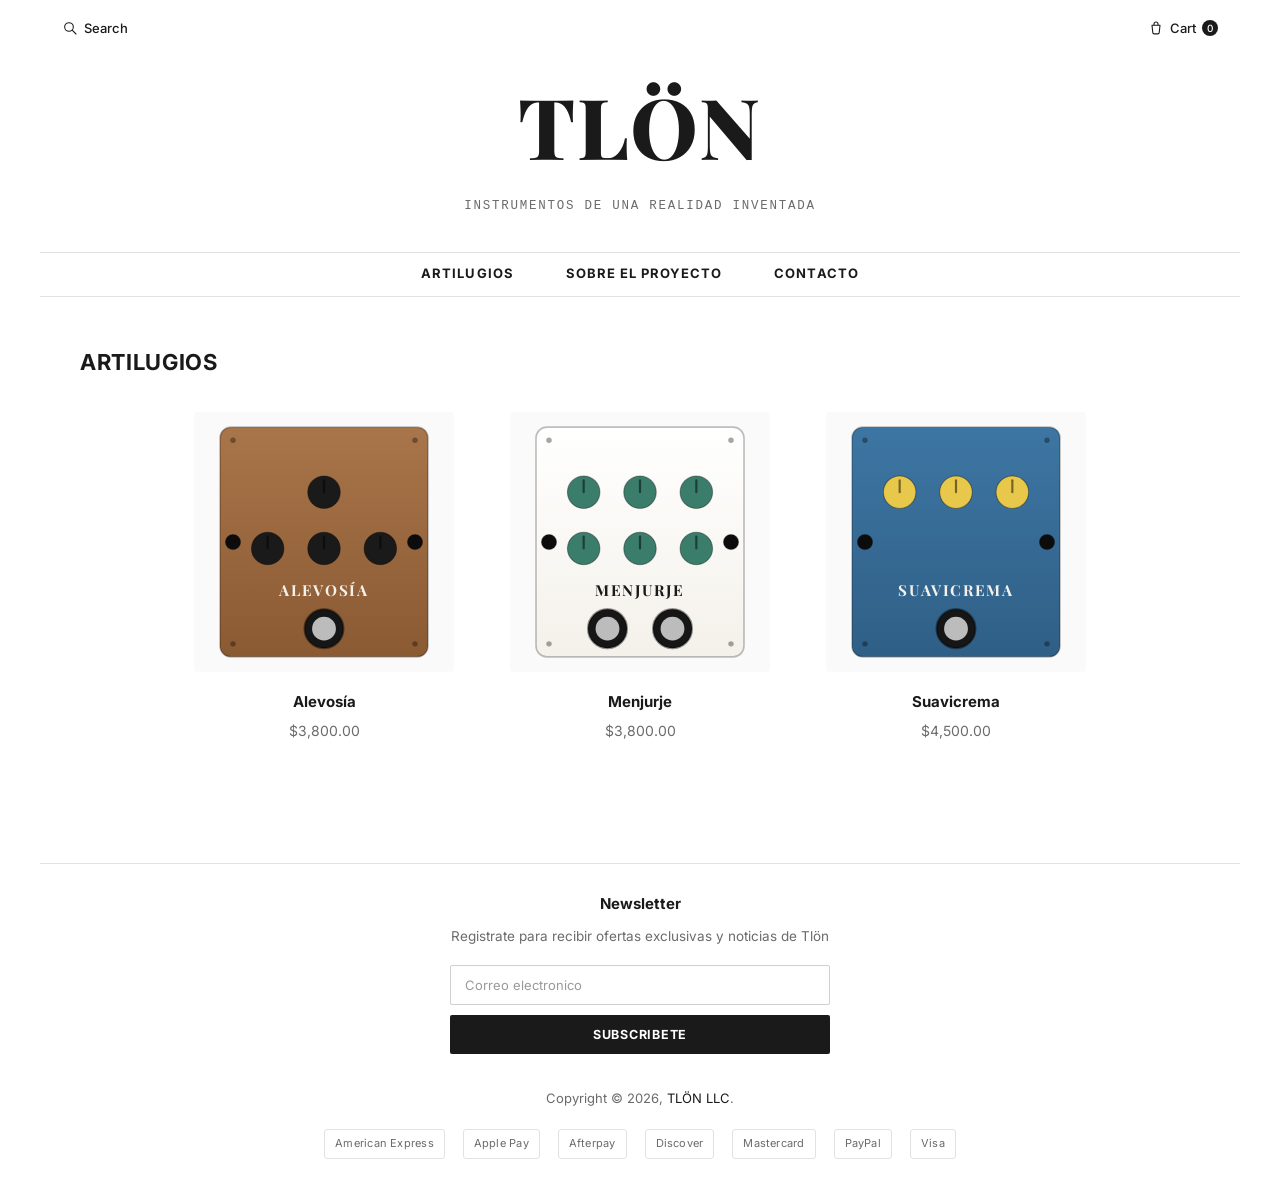
<file: index.html>
<!doctype html>
<html lang="en">
  <head>
    <meta charset="UTF-8" />
    <meta name="viewport" content="width=device-width, initial-scale=1.0" />
    <title>Tlön</title>
    <link rel="stylesheet" href="style.css" />
  </head>
  <body>
    <!-- Top bar: search (left) / cart (right) -->
    <div class="topbar">
      <div class="wrap topbar-inner">
        <button class="icon-link" type="button" aria-label="Search">
          <svg viewBox="0 0 24 24" width="16" height="16" aria-hidden="true">
            <circle
              cx="10.5"
              cy="10.5"
              r="6.5"
              fill="none"
              stroke="currentColor"
              stroke-width="1.6"
            />
            <line
              x1="15.3"
              y1="15.3"
              x2="21"
              y2="21"
              stroke="currentColor"
              stroke-width="1.6"
              stroke-linecap="round"
            />
          </svg>
          <span>Search</span>
        </button>

        <a class="icon-link" href="#" aria-label="Cart">
          <svg viewBox="0 0 24 24" width="16" height="16" aria-hidden="true">
            <path
              d="M6 8h12l-1.2 11a2 2 0 0 1-2 1.8H9.2a2 2 0 0 1-2-1.8L6 8Z"
              fill="none"
              stroke="currentColor"
              stroke-width="1.6"
              stroke-linejoin="round"
            />
            <path
              d="M9 8V6a3 3 0 0 1 6 0v2"
              fill="none"
              stroke="currentColor"
              stroke-width="1.6"
            />
          </svg>
          <span>Cart</span>
          <span class="cart-count" data-cart-count>0</span>
        </a>
      </div>
    </div>

    <!-- Site title -->
    <header class="site-title-wrap">
      <a href="index.html" class="site-title">Tlön</a>
      <p class="site-subtitle">Instrumentos de una Realidad Inventada</p>
    </header>

    <!-- Nav, sandwiched between two thin rule lines -->
    <nav class="site-nav">
      <div class="nav-rule"></div>
      <div class="wrap nav-inner">
        <a href="index.html">Artilugios</a>
        <a href="pages/About.html">Sobre el proyecto</a>
        <a href="pages/Contact.html">Contacto</a>
      </div>
      <div class="nav-rule"></div>
    </nav>

    <main>
      <div class="wrap">
        <h1 class="products-heading">ARTILUGIOS</h1>

        <!-- Product Grid -->
        <section class="product-grid">
          <article class="product-card">
            <a
              href="products/alevosia.html"
              class="product-image"
              data-pedal="alevosia"
              aria-label="Alevosía"
            ></a>
            <a href="products/alevosia.html" class="product-name">Alevosía</a>
            <p class="product-price">$3,800.00</p>
          </article>

          <article class="product-card">
            <a
              href="products/menjurje.html"
              class="product-image"
              data-pedal="menjurje"
              aria-label="Menjurje"
            ></a>
            <a href="products/menjurje.html" class="product-name">Menjurje</a>
            <p class="product-price">$3,800.00</p>
          </article>

          <article class="product-card">
            <a
              href="products/suavicrema.html"
              class="product-image"
              data-pedal="suavicrema"
              aria-label="Suavicrema"
            ></a>
            <a href="products/suavicrema.html" class="product-name"
              >Suavicrema</a
            >
            <p class="product-price">$4,500.00</p>
          </article>
        </section>
      </div>
    </main>

    <footer class="site-footer">
      <div class="nav-rule"></div>
      <div class="wrap">
        <div class="footer-newsletter">
          <h2>Newsletter</h2>
          <p>Registrate para recibir ofertas exclusivas y noticias de Tlön</p>
          <form class="newsletter-form">
            <label class="sr-only" for="newsletter-email"
              >Correo electronico</label
            >
            <input
              type="email"
              id="newsletter-email"
              placeholder="Correo electronico"
              required
            />
            <button type="submit">Subscribete</button>
          </form>
          <p class="newsletter-msg" aria-live="polite"></p>
        </div>

        <p class="copyright">
          Copyright &copy; <span data-year></span>,
          <a href="index.html">TLÖN LLC</a>.
        </p>

        <ul class="payment-icons">
          <li>American Express</li>
          <li>Apple Pay</li>
          <li>Afterpay</li>
          <li>Discover</li>
          <li>Mastercard</li>
          <li>PayPal</li>
          <li>Visa</li>
        </ul>
      </div>
    </footer>

    <script src="script.js"></script>
  </body>
</html>
</file>
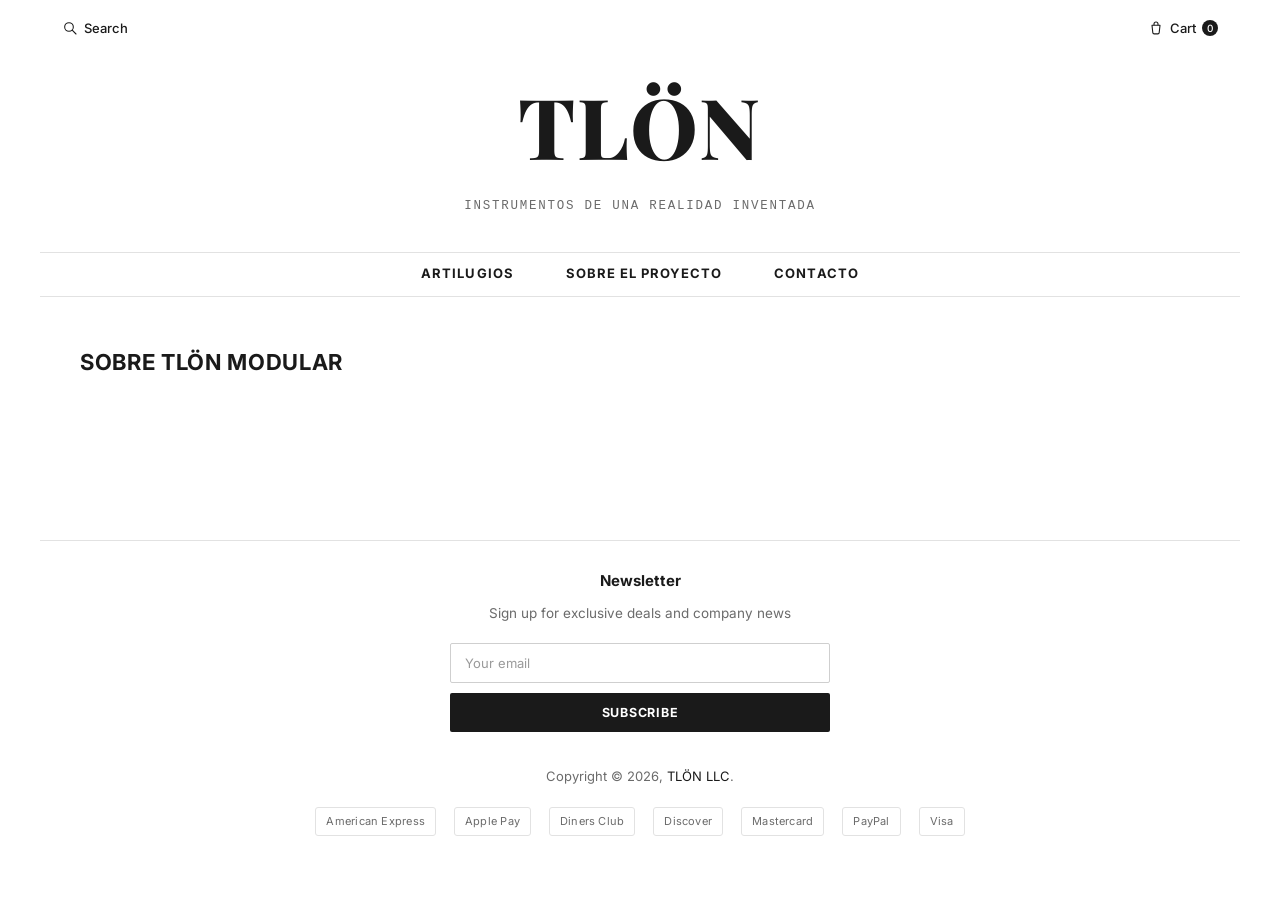
<file: pages/About.html>
<!doctype html>
<html lang="en">
  <head>
    <meta charset="UTF-8" />
    <meta name="viewport" content="width=device-width, initial-scale=1.0" />
    <title>About – Tlön</title>
    <link rel="stylesheet" href="../style.css" />
  </head>
  <body>
    <!-- Top bar: search (left) / cart (right) -->
    <div class="topbar">
      <div class="wrap topbar-inner">
        <button class="icon-link" type="button" aria-label="Search">
          <svg viewBox="0 0 24 24" width="16" height="16" aria-hidden="true">
            <circle
              cx="10.5"
              cy="10.5"
              r="6.5"
              fill="none"
              stroke="currentColor"
              stroke-width="1.6"
            />
            <line
              x1="15.3"
              y1="15.3"
              x2="21"
              y2="21"
              stroke="currentColor"
              stroke-width="1.6"
              stroke-linecap="round"
            />
          </svg>
          <span>Search</span>
        </button>

        <a class="icon-link" href="#" aria-label="Cart">
          <svg viewBox="0 0 24 24" width="16" height="16" aria-hidden="true">
            <path
              d="M6 8h12l-1.2 11a2 2 0 0 1-2 1.8H9.2a2 2 0 0 1-2-1.8L6 8Z"
              fill="none"
              stroke="currentColor"
              stroke-width="1.6"
              stroke-linejoin="round"
            />
            <path
              d="M9 8V6a3 3 0 0 1 6 0v2"
              fill="none"
              stroke="currentColor"
              stroke-width="1.6"
            />
          </svg>
          <span>Cart</span>
          <span class="cart-count" data-cart-count>0</span>
        </a>
      </div>
    </div>

    <!-- Site title -->
    <header class="site-title-wrap">
      <a href="../index.html" class="site-title">Tlön</a>
      <p class="site-subtitle">Instrumentos de una Realidad Inventada</p>
    </header>

    <!-- Nav, sandwiched between two thin rule lines -->
    <nav class="site-nav">
      <div class="nav-rule"></div>
      <div class="wrap nav-inner">
        <a href="../index.html">Artilugios</a>
        <a href="About.html">Sobre el proyecto</a>
        <a href="Contact.html">Contacto</a>
      </div>
      <div class="nav-rule"></div>
    </nav>

    <main>
      <div class="wrap">
        <h1 class="page-heading">SOBRE TLÖN MODULAR</h1>

        <div class="page-copy">
          <p></p>
          <p></p>
        </div>
      </div>
    </main>

    <footer class="site-footer">
      <div class="nav-rule"></div>
      <div class="wrap">
        <div class="footer-newsletter">
          <h2>Newsletter</h2>
          <p>Sign up for exclusive deals and company news</p>
          <form class="newsletter-form">
            <label class="sr-only" for="newsletter-email">Your email</label>
            <input
              type="email"
              id="newsletter-email"
              placeholder="Your email"
              required
            />
            <button type="submit">Subscribe</button>
          </form>
          <p class="newsletter-msg" aria-live="polite"></p>
        </div>

        <p class="copyright">
          Copyright &copy; <span data-year></span>,
          <a href="../index.html">TLÖN LLC</a>.
        </p>

        <ul class="payment-icons">
          <li>American Express</li>
          <li>Apple Pay</li>
          <li>Diners Club</li>
          <li>Discover</li>
          <li>Mastercard</li>
          <li>PayPal</li>
          <li>Visa</li>
        </ul>
      </div>
    </footer>

    <script src="../script.js"></script>
  </body>
</html>
</file>
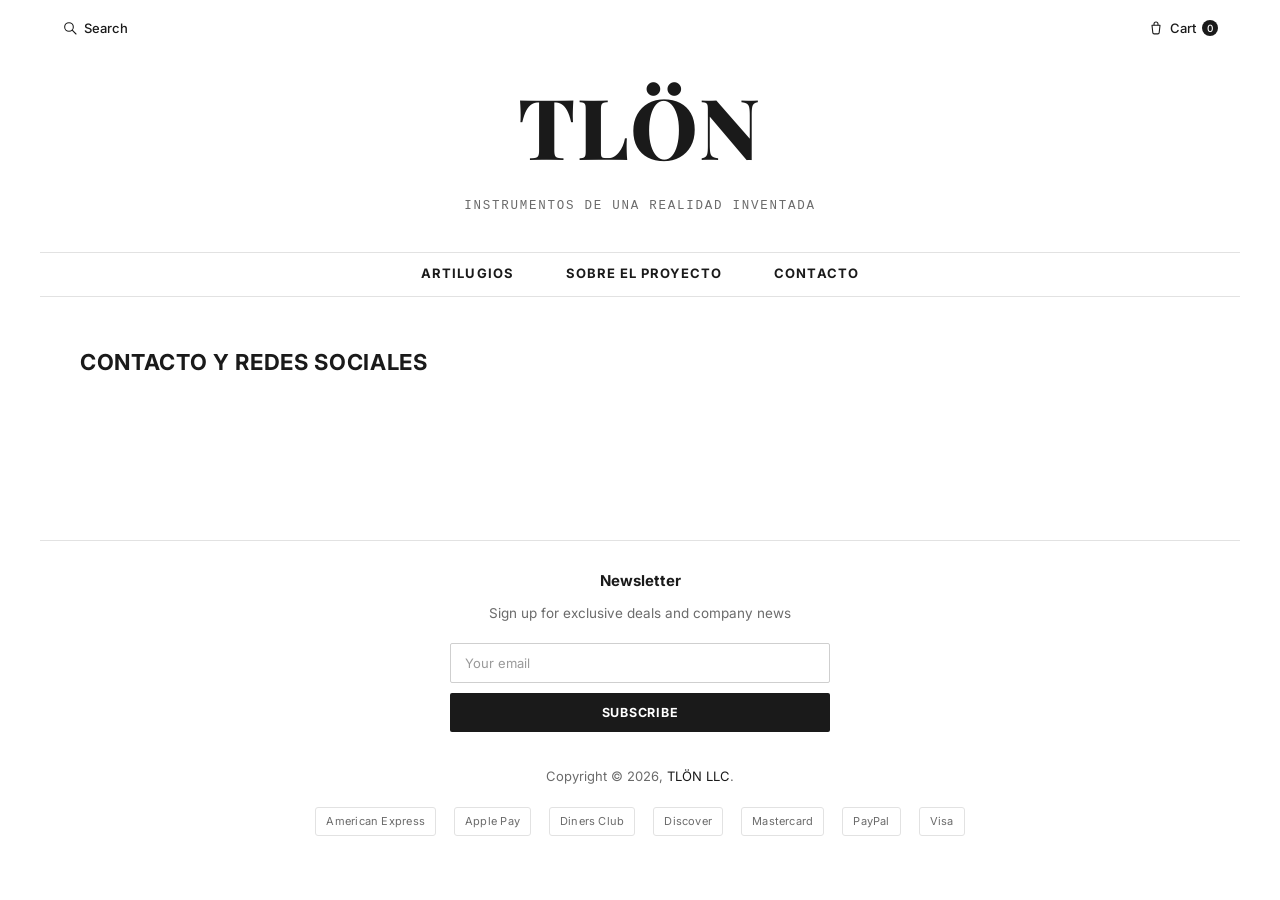
<file: pages/Contact.html>
<!doctype html>
<html lang="en">
  <head>
    <meta charset="UTF-8" />
    <meta name="viewport" content="width=device-width, initial-scale=1.0" />
    <title>Contact – Tlön</title>
    <link rel="stylesheet" href="../style.css" />
  </head>
  <body>
    <!-- Top bar: search (left) / cart (right) -->
    <div class="topbar">
      <div class="wrap topbar-inner">
        <button class="icon-link" type="button" aria-label="Search">
          <svg viewBox="0 0 24 24" width="16" height="16" aria-hidden="true">
            <circle
              cx="10.5"
              cy="10.5"
              r="6.5"
              fill="none"
              stroke="currentColor"
              stroke-width="1.6"
            />
            <line
              x1="15.3"
              y1="15.3"
              x2="21"
              y2="21"
              stroke="currentColor"
              stroke-width="1.6"
              stroke-linecap="round"
            />
          </svg>
          <span>Search</span>
        </button>

        <a class="icon-link" href="#" aria-label="Cart">
          <svg viewBox="0 0 24 24" width="16" height="16" aria-hidden="true">
            <path
              d="M6 8h12l-1.2 11a2 2 0 0 1-2 1.8H9.2a2 2 0 0 1-2-1.8L6 8Z"
              fill="none"
              stroke="currentColor"
              stroke-width="1.6"
              stroke-linejoin="round"
            />
            <path
              d="M9 8V6a3 3 0 0 1 6 0v2"
              fill="none"
              stroke="currentColor"
              stroke-width="1.6"
            />
          </svg>
          <span>Cart</span>
          <span class="cart-count" data-cart-count>0</span>
        </a>
      </div>
    </div>

    <!-- Site title -->
    <header class="site-title-wrap">
      <a href="../index.html" class="site-title">Tlön</a>
      <p class="site-subtitle">Instrumentos de una Realidad Inventada</p>
    </header>

    <!-- Nav, sandwiched between two thin rule lines -->
    <nav class="site-nav">
      <div class="nav-rule"></div>
      <div class="wrap nav-inner">
        <a href="../index.html">Artilugios</a>
        <a href="About.html">Sobre el proyecto</a>
        <a href="Contact.html">Contacto</a>
      </div>
      <div class="nav-rule"></div>
    </nav>

    <main>
      <div class="wrap">
        <h1 class="page-heading">CONTACTO Y REDES SOCIALES</h1>

        <div class="page-copy">
          <p></p>
          <p></p>
        </div>
      </div>
    </main>

    <footer class="site-footer">
      <div class="nav-rule"></div>
      <div class="wrap">
        <div class="footer-newsletter">
          <h2>Newsletter</h2>
          <p>Sign up for exclusive deals and company news</p>
          <form class="newsletter-form">
            <label class="sr-only" for="newsletter-email">Your email</label>
            <input
              type="email"
              id="newsletter-email"
              placeholder="Your email"
              required
            />
            <button type="submit">Subscribe</button>
          </form>
          <p class="newsletter-msg" aria-live="polite"></p>
        </div>

        <p class="copyright">
          Copyright &copy; <span data-year></span>,
          <a href="../index.html">TLÖN LLC</a>.
        </p>

        <ul class="payment-icons">
          <li>American Express</li>
          <li>Apple Pay</li>
          <li>Diners Club</li>
          <li>Discover</li>
          <li>Mastercard</li>
          <li>PayPal</li>
          <li>Visa</li>
        </ul>
      </div>
    </footer>

    <script src="../script.js"></script>
  </body>
</html>
</file>
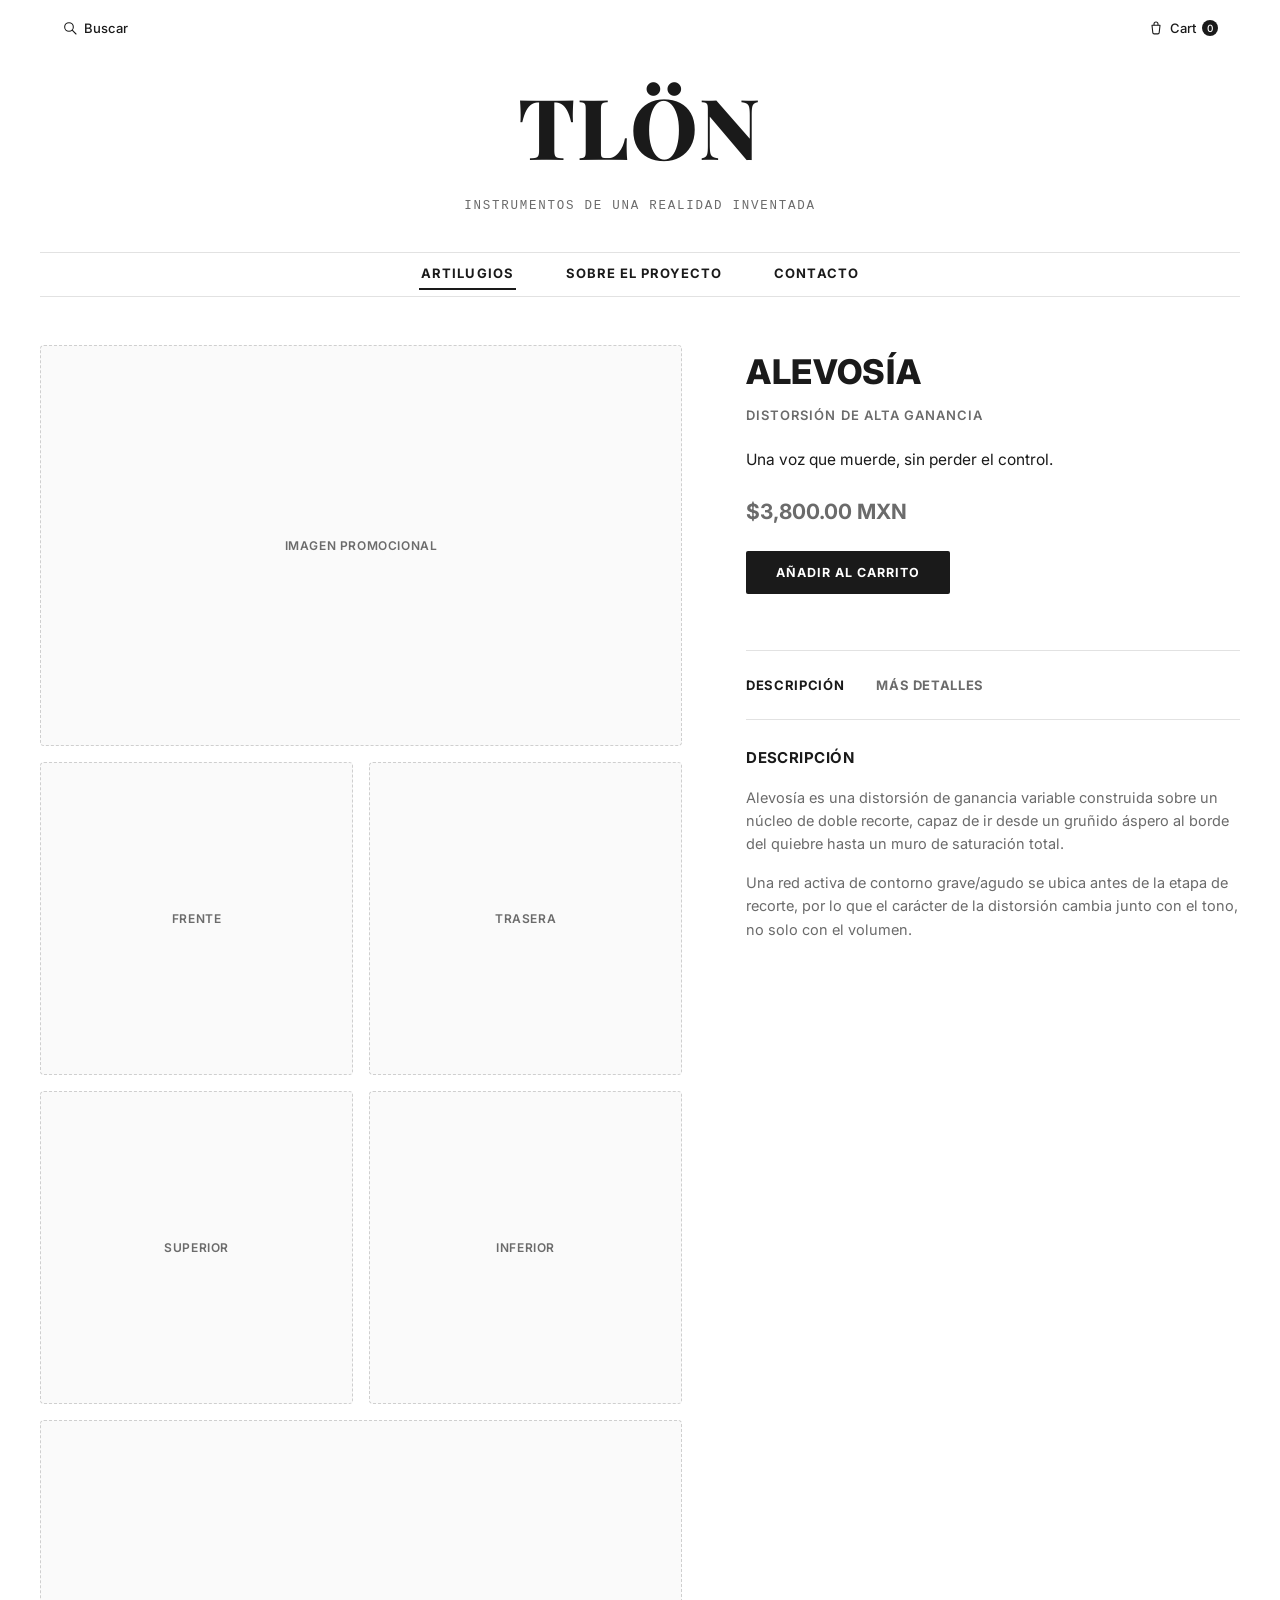
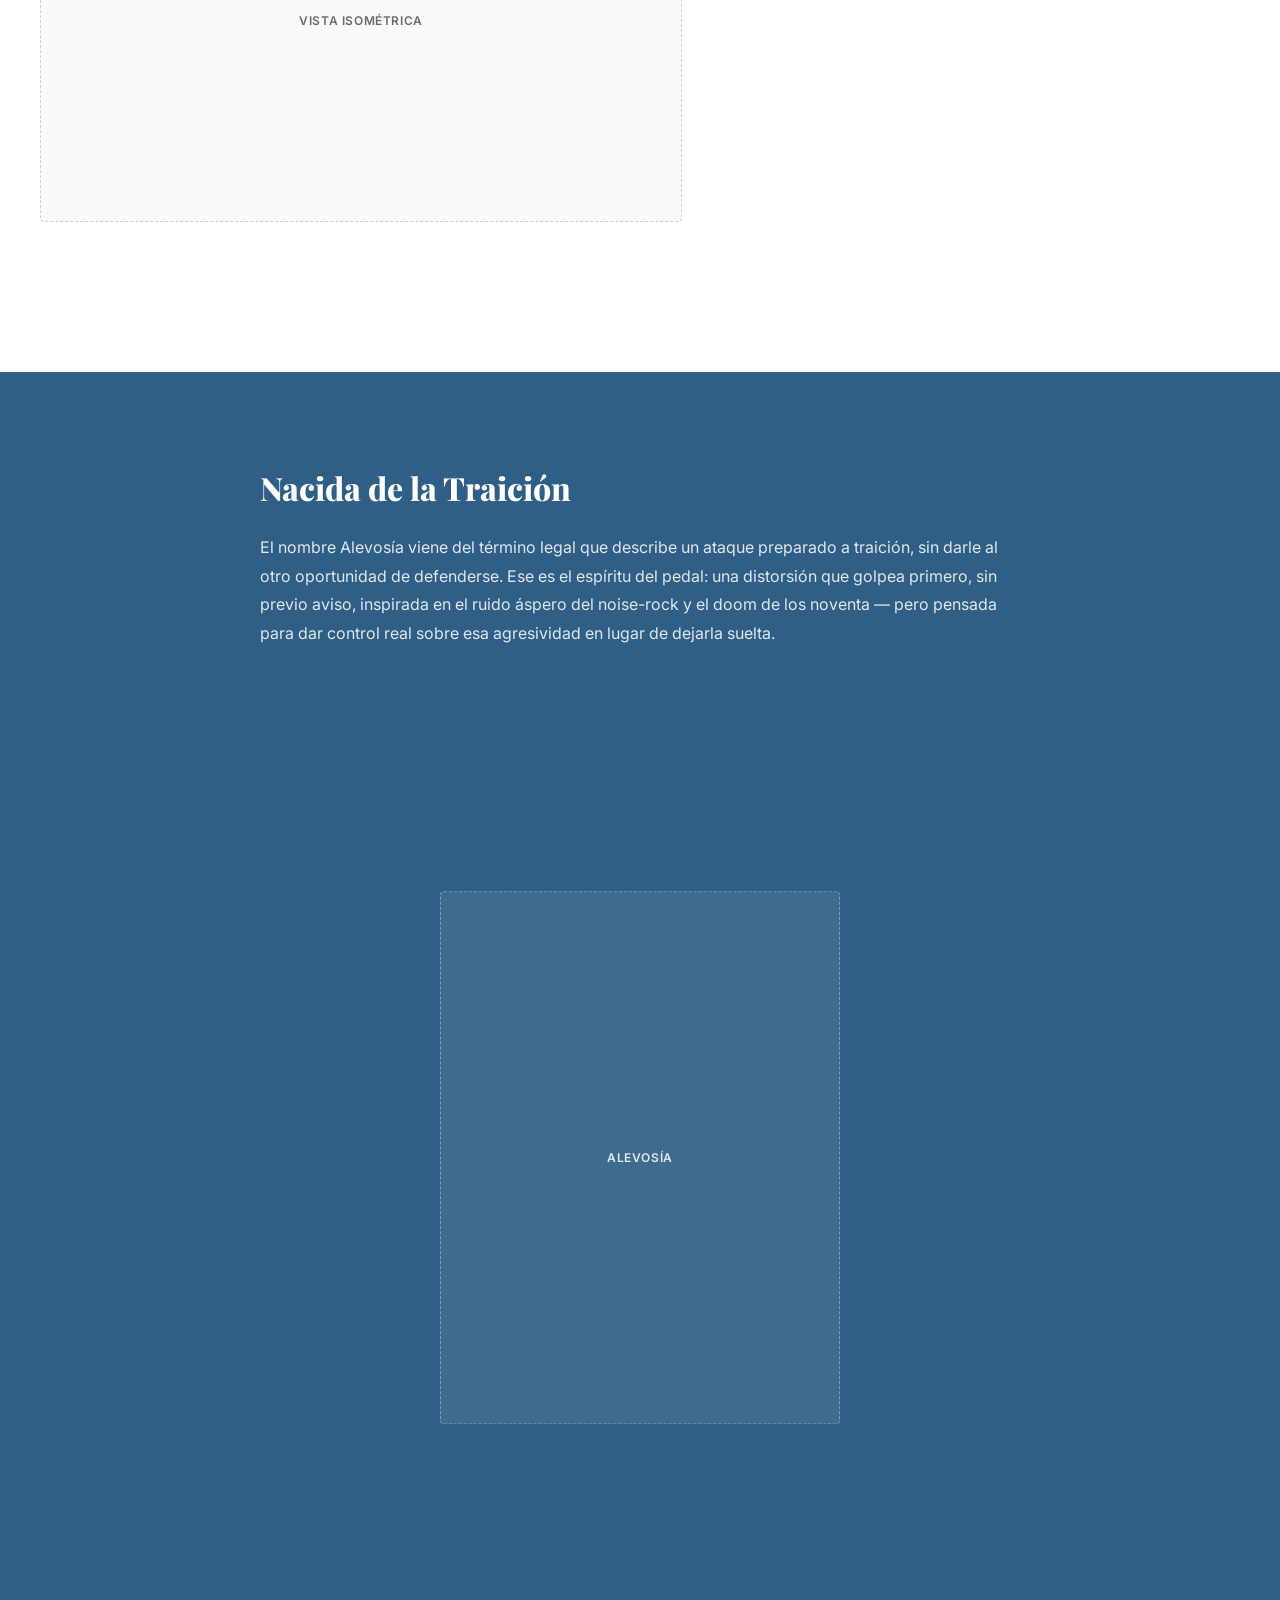
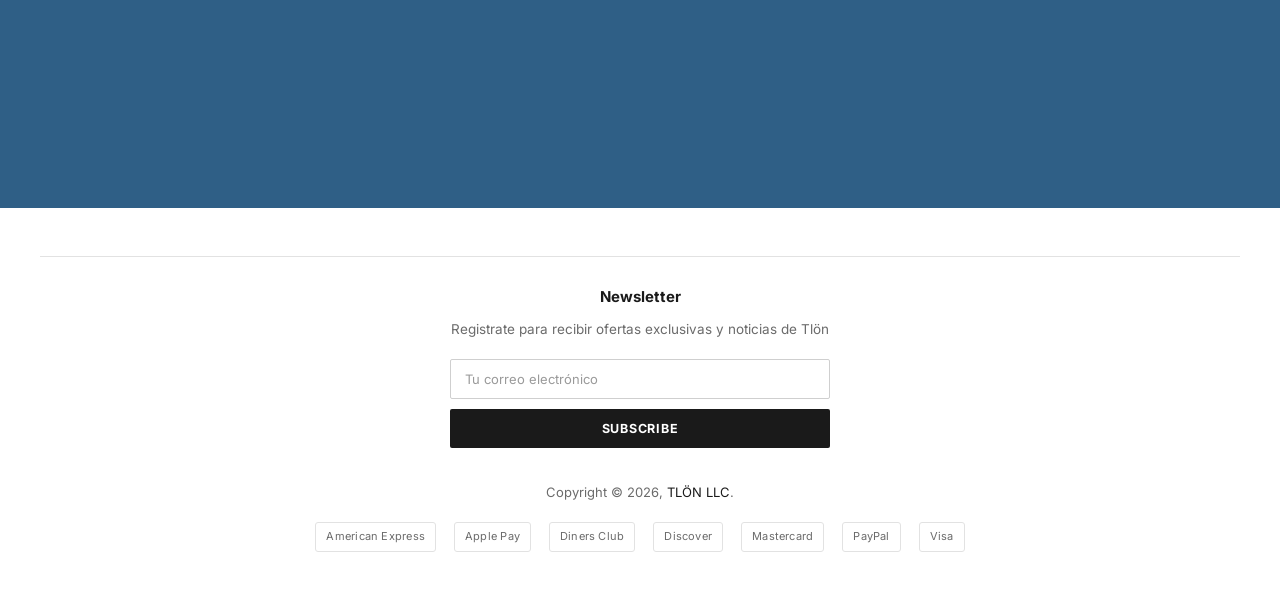
<file: products/alevosia.html>
<!doctype html>
<html lang="es">
  <head>
    <meta charset="UTF-8" />
    <meta name="viewport" content="width=device-width, initial-scale=1.0" />
    <title>Alevosía – Tlön</title>
    <link rel="stylesheet" href="../style.css" />
  </head>
  <body>
    <!-- Top bar: search (left) / cart (right) -->
    <div class="topbar">
      <div class="wrap topbar-inner">
        <button class="icon-link" type="button" aria-label="Buscar">
          <svg viewBox="0 0 24 24" width="16" height="16" aria-hidden="true">
            <circle
              cx="10.5"
              cy="10.5"
              r="6.5"
              fill="none"
              stroke="currentColor"
              stroke-width="1.6"
            />
            <line
              x1="15.3"
              y1="15.3"
              x2="21"
              y2="21"
              stroke="currentColor"
              stroke-width="1.6"
              stroke-linecap="round"
            />
          </svg>
          <span>Buscar</span>
        </button>

        <a class="icon-link" href="#" aria-label="Carrito">
          <svg viewBox="0 0 24 24" width="16" height="16" aria-hidden="true">
            <path
              d="M6 8h12l-1.2 11a2 2 0 0 1-2 1.8H9.2a2 2 0 0 1-2-1.8L6 8Z"
              fill="none"
              stroke="currentColor"
              stroke-width="1.6"
              stroke-linejoin="round"
            />
            <path
              d="M9 8V6a3 3 0 0 1 6 0v2"
              fill="none"
              stroke="currentColor"
              stroke-width="1.6"
            />
          </svg>
          <span>Cart</span>
          <span class="cart-count" data-cart-count>0</span>
        </a>
      </div>
    </div>

    <!-- Site title -->
    <header class="site-title-wrap">
      <a href="../index.html" class="site-title">Tlön</a>
      <p class="site-subtitle">Instrumentos de una Realidad Inventada</p>
    </header>

    <!-- Nav, sandwiched between two thin rule lines -->
    <nav class="site-nav">
      <div class="nav-rule"></div>
      <div class="wrap nav-inner">
        <a href="../index.html" aria-current="page">Artilugios</a>
        <a href="../pages/About.html">Sobre el proyecto</a>
        <a href="../pages/Contact.html">Contacto</a>
      </div>
      <div class="nav-rule"></div>
    </nav>

    <main>
      <div class="wrap product-page">
        <!-- LEFT: gallery, scrolls normally -->
        <div class="product-gallery">
          <div class="gallery-promo">
            <div class="img-placeholder" data-slot="promo">
              Imagen promocional
            </div>
          </div>

          <div class="gallery-grid">
            <div class="gallery-thumb">
              <div class="img-placeholder" data-slot="front">Frente</div>
            </div>
            <div class="gallery-thumb">
              <div class="img-placeholder" data-slot="back">Trasera</div>
            </div>
            <div class="gallery-thumb">
              <div class="img-placeholder" data-slot="top">Superior</div>
            </div>
            <div class="gallery-thumb">
              <div class="img-placeholder" data-slot="bottom">Inferior</div>
            </div>
          </div>

          <div class="gallery-iso">
            <div class="img-placeholder" data-slot="iso">Vista isométrica</div>
          </div>
        </div>

        <!-- RIGHT: info, stays in place while gallery scrolls -->
        <div class="product-info-sticky">
          <div class="product-info">
            <h1 class="product-name">Alevosía</h1>
            <p class="product-effect">Distorsión de Alta Ganancia</p>

            <p class="product-tagline">
              Una voz que muerde, sin perder el control.
            </p>

            <p class="product-price">$3,800.00 MXN</p>

            <button class="add-to-cart-btn" data-product-name="Alevosía">
              Añadir al Carrito
            </button>
            <p class="cart-note" aria-live="polite"></p>

            <div class="divider"></div>
            <div class="product-tabs" role="tablist">
              <button
                class="tab-btn"
                data-tab="descripcion"
                role="tab"
                aria-selected="true"
              >
                Descripción
              </button>
              <button
                class="tab-btn"
                data-tab="detalles"
                role="tab"
                aria-selected="false"
              >
                Más Detalles
              </button>
            </div>
            <div class="divider"></div>

            <div class="tab-panels">
              <div class="tab-panel" data-panel="descripcion" role="tabpanel">
                <h2>Descripción</h2>
                <p>
                  Alevosía es una distorsión de ganancia variable construida
                  sobre un núcleo de doble recorte, capaz de ir desde un gruñido
                  áspero al borde del quiebre hasta un muro de saturación total.
                </p>
                <p>
                  Una red activa de contorno grave/agudo se ubica antes de la
                  etapa de recorte, por lo que el carácter de la distorsión
                  cambia junto con el tono, no solo con el volumen.
                </p>
              </div>

              <div
                class="tab-panel"
                data-panel="detalles"
                role="tabpanel"
                hidden
              >
                <h2>Más Detalles</h2>
                <ul>
                  <li>Footswitch mecánico de alta resistencia</li>
                  <li>Bypass verdadero (true bypass)</li>
                  <li>Controles independientes de Gain, Tono y Contorno</li>
                  <li>Entrada de alimentación de 9V DC, negativo al centro</li>
                  <li>Consumo de 14mA</li>
                </ul>
              </div>
            </div>
          </div>
        </div>
      </div>

      <section class="story-section" style="--pedal-color: #2f5f86">
        <div class="wrap story-intro">
          <h2 class="story-title">Nacida de la Traición</h2>
          <p class="story-text">
            El nombre Alevosía viene del término legal que describe un ataque
            preparado a traición, sin darle al otro oportunidad de defenderse.
            Ese es el espíritu del pedal: una distorsión que golpea primero, sin
            previo aviso, inspirada en el ruido áspero del noise-rock y el doom
            de los noventa — pero pensada para dar control real sobre esa
            agresividad en lugar de dejarla suelta.
          </p>
        </div>

        <div class="story-scroll" data-story>
          <div class="story-sticky">
            <div class="wrap story-stage">
              <div class="story-pedal" data-story-pedal>
                <div class="img-placeholder" data-slot="story">Alevosía</div>
              </div>

              <div class="story-cards">
                <div class="story-card" data-story-card>
                  <h3>Origen</h3>
                  <p>
                    Antes de esto era solo una etapa de recorte simple.
                    Rediseñamos el circuito con dos caminos de recorte
                    independientes que se pueden mezclar entre sí.
                  </p>
                </div>
                <div class="story-card" data-story-card>
                  <h3>Diseño</h3>
                  <p>
                    El contorno activo grave/agudo se ubica antes del recorte,
                    no después, así que cambia el carácter de la distorsión, no
                    solo su volumen final.
                  </p>
                </div>
                <div class="story-card" data-story-card>
                  <h3>Uso</h3>
                  <p>
                    Pensado para doom, noise-rock e improvisación pesada, donde
                    la distorsión necesita personalidad propia y no solo
                    ganancia.
                  </p>
                </div>
              </div>
            </div>
          </div>
        </div>
      </section>
    </main>

    <footer class="site-footer">
      <div class="nav-rule"></div>
      <div class="wrap">
        <div class="footer-newsletter">
          <h2>Newsletter</h2>
          <p>Registrate para recibir ofertas exclusivas y noticias de Tlön</p>
          <form class="newsletter-form">
            <label class="sr-only" for="newsletter-email"
              >Correo electrónico</label
            >
            <input
              type="email"
              id="newsletter-email"
              placeholder="Tu correo electrónico"
              required
            />
            <button type="submit">Subscribe</button>
          </form>
          <p class="newsletter-msg" aria-live="polite"></p>
        </div>

        <p class="copyright">
          Copyright &copy; <span data-year></span>,
          <a href="../index.html">TLÖN LLC</a>.
        </p>

        <ul class="payment-icons">
          <li>American Express</li>
          <li>Apple Pay</li>
          <li>Diners Club</li>
          <li>Discover</li>
          <li>Mastercard</li>
          <li>PayPal</li>
          <li>Visa</li>
        </ul>
      </div>
    </footer>

    <script src="../script.js"></script>
  </body>
</html>
</file>
<file: style.css>
/* ==========================================================================
   TLÖN — stylesheet
   Light, minimal boutique-shop look (matches the reference site's layout).
   Shared file: also meant to be linked from /pages/*.html and
   /products/*.html later as "../style.css".
   ========================================================================== */

@import url('https://fonts.googleapis.com/css2?family=Playfair+Display:wght@700;800&family=Inter:wght@400;500;600;700&display=swap');

:root{
  --text:       #1a1a1a;
  --muted:      #6b6b6b;
  --line:       #e2e2e2;
  --line-strong:#cfcfcf;
  --bg:         #ffffff;
  --bg-alt:     #fafafa;
  --accent:     #1a1a1a;

  --font-title: 'Playfair Display', Georgia, serif;
  --font-body:  'Inter', -apple-system, BlinkMacSystemFont, Arial, sans-serif;

  --maxw: 1200px;
}

*, *::before, *::after{ box-sizing: border-box; }

body{
  margin: 0;
  background: var(--bg);
  color: var(--text);
  font-family: var(--font-body);
  font-size: 15px;
  line-height: 1.6;
  -webkit-font-smoothing: antialiased;
}

a{ color: inherit; text-decoration: none; }
ul{ margin: 0; padding: 0; list-style: none; }
button, input{ font-family: inherit; }

.wrap{
  max-width: var(--maxw);
  margin: 0 auto;
  padding: 0 40px;
}

.sr-only{
  position: absolute; width: 1px; height: 1px;
  padding: 0; margin: -1px; overflow: hidden;
  clip: rect(0,0,0,0); white-space: nowrap; border: 0;
}

a:focus-visible, button:focus-visible, input:focus-visible{
  outline: 2px solid var(--text);
  outline-offset: 2px;
}

@media (prefers-reduced-motion: reduce){
  *{ animation: none !important; transition: none !important; }
}

/* ==========================================================================
   Top bar — search (left) / cart (right)
   ========================================================================== */
.topbar-inner{
  display: flex;
  align-items: center;
  justify-content: space-between;
  padding: 18px 22px;
}
.icon-link{
  display: inline-flex;
  align-items: center;
  gap: 6px;
  background: none;
  border: none;
  color: var(--text);
  font-size: 13px;
  font-weight: 500;
  cursor: pointer;
  padding: 0;
}
.icon-link:hover{ color: var(--muted); }
.cart-count{
  display: inline-flex;
  align-items: center;
  justify-content: center;
  min-width: 16px;
  height: 16px;
  padding: 0 4px;
  border-radius: 50%;
  background: var(--text);
  color: #fff;
  font-size: 10px;
  line-height: 16px;
}

/* ==========================================================================
   Site title
   ========================================================================== */
.site-title-wrap{
  text-align: center;
  padding: 1px 20px 36px;
}
.site-title{
  font-family: var(--font-title);
  font-weight: 800;
  font-size: 84px;
  letter-spacing: 0.02em;
  text-transform: uppercase;
  display: inline-block;
}
.site-subtitle{
  margin: 4px 0 0;
  font-family: 'Courier New', Courier, monospace;
  font-size: 12.5px;
  letter-spacing: 0.14em;
  text-transform: uppercase;
  color: var(--muted);
}

/* ==========================================================================
   Nav — sandwiched between two thin rule lines
   ========================================================================== */
.rule{
  border-top: 1px solid var(--line);
}
.nav-rule{
  width: calc(100% - 80px);
  max-width: 1400px;
  margin: 0 auto;
  border-top: 1px solid var(--line);
}
.nav-inner{
  display: flex;
  justify-content: center;
  gap: 48px;
  padding: 6px 40px;
}
.site-nav a{
  font-size: 13px;
  font-weight: 700;
  letter-spacing: 0.08em;
  text-transform: uppercase;
  color: var(--text);
  padding: 4px 2px;
  border-bottom: 2px solid transparent;
  transition: border-color .2s ease, color .2s ease;
}
.site-nav a:hover,
.site-nav a[aria-current="page"]{
  border-bottom-color: var(--text);
}

/* ==========================================================================
   Products heading
   ========================================================================== */
.products-heading,
.page-heading{
  font-family: var(--font-body);
  font-weight: 700;
  font-size: 22px;
  letter-spacing: 0.03em;
  margin: 48px 0 32px;
}

/* ==========================================================================
   Pages text — for the about & contact pages
   ========================================================================== */

.page-copy{
  max-width: 720px;
  font-family: 'Courier New', Courier, monospace;
  font-size: 15px;
  line-height: 1.8;
  color: var(--text);
  padding-bottom: 80px;
}
.page-copy p{
  margin: 0 0 20px;
}

/* ==========================================================================
   Product grid — 3 products, centered
   ========================================================================== */
.product-grid{
  display: flex;
  justify-content: center;
  flex-wrap: wrap;
  gap: 56px;
  padding-bottom: 72px;
}
.product-card{
  width: 260px;
  text-align: center;
}
.product-image{
  display: block;
  width: 100%;
  height: 260px;
  margin-bottom: 18px;
  background: var(--bg-alt);
  border-radius: 4px;
  overflow: hidden;
  transition: opacity .2s ease;
}
.product-image:hover{ opacity: .85; }
.product-image svg{ width: 100%; height: 100%; display: block; }

.product-name{
  display: block;
  font-weight: 700;
  font-size: 15px;
  margin-bottom: 6px;
}
.product-name:hover{ color: var(--muted); }
.product-price{
  margin: 0;
  color: var(--muted);
  font-size: 14px;
}

/* ==========================================================================
   Footer
   ========================================================================== */

.footer-newsletter{
  max-width: 380px;
  margin: 0 auto;
  text-align: center;
}
.footer-newsletter h2{
  font-size: 15px;
  font-weight: 700;
  margin: 0 0 10px;
}
.footer-newsletter p{
  font-size: 13.5px;
  color: var(--muted);
  margin: 0 0 18px;
}
.newsletter-form{
  display: flex;
  flex-direction: column;
  gap: 10px;
}
.newsletter-form input[type="email"]{
  border: 1px solid var(--line-strong);
  border-radius: 2px;
  padding: 11px 14px;
  font-size: 13px;
  color: var(--text);
  background: #fff;
}
.newsletter-form input[type="email"]::placeholder{ color: #9a9a9a; }
.newsletter-form button{
  border: none;
  border-radius: 2px;
  background: var(--text);
  color: #fff;
  padding: 12px 20px;
  font-size: 12.5px;
  font-weight: 700;
  letter-spacing: 0.06em;
  text-transform: uppercase;
  cursor: pointer;
  transition: background .2s ease;
}
.newsletter-form button:hover{ background: #3a3a3a; }
.newsletter-msg{
  min-height: 16px;
  font-size: 12.5px;
  color: var(--muted);
  margin: 10px 0 0;
}

.site-footer{
  padding-top: 48px;
}
.site-footer > .nav-rule{
  margin-bottom: 28px;
}

.copyright{
  text-align: center;
  font-size: 13px;
  color: var(--muted);
  margin: 0 0 20px;
}
.copyright a{ color: var(--text); }
.copyright a:hover{ color: var(--muted); }

.payment-icons{
  display: flex;
  justify-content: center;
  flex-wrap: wrap;
  gap: 18px;
  padding-bottom: 40px;
}
.payment-icons li{
  font-size: 11px;
  letter-spacing: 0.02em;
  color: var(--muted);
  border: 1px solid var(--line);
  border-radius: 3px;
  padding: 5px 10px;
}

/* ==========================================================================
   Responsive
   ========================================================================== */
@media (max-width: 640px){
  .site-title{ font-size: 44px; }
  .nav-inner{ gap: 28px; }
  .wrap{ padding: 0 20px; }
  .topbar-inner{ padding: 14px 20px; }
  .product-grid{ gap: 32px; }
}

/* ==========================================================================
   Product detail page (e.g. products/alevosia.html)
   ========================================================================== */
.product-page{
  display: grid;
  grid-template-columns: 1.3fr 1fr;
  gap: 64px;
  align-items: start;
  padding: 48px 0 90px;
}

/* --- Left: gallery --- */
.gallery-promo{ margin-bottom: 16px; }
.gallery-grid{
  display: grid;
  grid-template-columns: 1fr 1fr;
  gap: 16px;
  margin-bottom: 16px;
}
.gallery-iso{ margin-bottom: 0; }

.img-placeholder{
  display: flex;
  align-items: center;
  justify-content: center;
  width: 100%;
  background: var(--bg-alt);
  border: 1px dashed var(--line-strong);
  border-radius: 4px;
  color: var(--muted);
  font-size: 12px;
  font-weight: 600;
  letter-spacing: 0.05em;
  text-transform: uppercase;
  text-align: center;
  padding: 10px;
}
.gallery-promo .img-placeholder,
.gallery-iso .img-placeholder{ aspect-ratio: 16 / 10; }
.gallery-thumb .img-placeholder{ aspect-ratio: 1 / 1; }

/* --- Right: sticky info panel --- */
.product-info-sticky{
  position: sticky;
  top: 40px;
}

.product-page .product-name{
  font-family: var(--font-body);
  font-weight: 800;
  font-size: 34px;
  letter-spacing: 0.02em;
  text-transform: uppercase;
  margin: 0 0 6px;
}
.product-page .product-effect{
  font-size: 13px;
  font-weight: 600;
  letter-spacing: 0.08em;
  text-transform: uppercase;
  color: var(--muted);
  margin: 0 0 22px;
}
.product-tagline{
  font-size: 15.5px;
  color: var(--text);
  margin: 0 0 22px;
}
.product-page .product-price{
  font-weight: 700;
  font-size: 21px;
  margin: 0 0 22px;
}

.add-to-cart-btn{
  display: inline-block;
  background: var(--text);
  color: #fff;
  border: none;
  border-radius: 2px;
  padding: 14px 30px;
  font-size: 12.5px;
  font-weight: 700;
  letter-spacing: 0.08em;
  text-transform: uppercase;
  cursor: pointer;
  transition: background .2s ease;
}
.add-to-cart-btn:hover{ background: #3a3a3a; }

.cart-note{
  min-height: 18px;
  font-size: 12.5px;
  color: var(--muted);
  margin: 12px 0 0;
}

.divider{
  border: none;
  border-top: 1px solid var(--line);
  margin: 26px 0;
}

.product-tabs{
  display: flex;
  gap: 32px;
}
.tab-btn{
  background: none;
  border: none;
  padding: 0;
  font-size: 13px;
  font-weight: 700;
  letter-spacing: 0.05em;
  text-transform: uppercase;
  color: var(--muted);
  cursor: pointer;
  transition: color .2s ease;
}
.tab-btn[aria-selected="true"]{ color: var(--text); }
.tab-btn:hover{ color: var(--text); }

.tab-panel h2{
  font-size: 15px;
  font-weight: 700;
  letter-spacing: 0.03em;
  text-transform: uppercase;
  margin: 0 0 16px;
}
.tab-panel p{
  color: var(--muted);
  font-size: 14.5px;
  margin: 0 0 16px;
}
.tab-panel ul{ margin: 0; }
.tab-panel ul li{
  position: relative;
  padding-left: 18px;
  margin-bottom: 10px;
  color: var(--muted);
  font-size: 14.5px;
}
.tab-panel ul li::before{
  content: "—";
  position: absolute;
  left: 0;
  top: 0;
}

/* --- Responsive: stack columns, drop sticky --- */
@media (max-width: 900px){
  .product-page{
    grid-template-columns: 1fr;
    gap: 40px;
  }
  .product-info-sticky{
    position: static;
  }
}

/* ==========================================================================
   Product story section — scroll-driven pedal + card reveal
   ========================================================================== */
.story-section{
  background: var(--pedal-color, #2f5f86);
  color: #fff;
  margin-top: 60px;
}

.story-intro{
  padding: 90px 40px 60px;
  max-width: 840px;
  margin: 0 auto;
}
.story-title{
  font-family: var(--font-title);
  font-weight: 800;
  font-size: 32px;
  margin: 0 0 20px;
}
.story-text{
  font-size: 16px;
  line-height: 1.8;
  color: rgba(255,255,255,.85);
  margin: 0;
}

/* Tall scroll container — its height is the "scroll budget" for the animation.
   Increase/decrease 300vh to make the effect play out over more/less scrolling. */
.story-scroll{
  position: relative;
  height: 300vh;
}

.story-sticky{
  position: sticky;
  top: 0;
  height: 100vh;
  overflow: hidden;
  display: flex;
  align-items: center;
}

.story-stage{
  position: relative;
  width: 100%;
  height: 70vh;
}

.story-pedal{
  position: absolute;
  top: 50%;
  left: 50%;
  width: 400px;
  transform: translate(-50%, -50%);
  will-change: transform;
}
.story-pedal .img-placeholder{
  aspect-ratio: 3 / 4;
  background: rgba(255,255,255,.08);
  border-color: rgba(255,255,255,.35);
  color: rgba(255,255,255,.85);
}

.story-cards{
  position: absolute;
  top: 50%;
  right: 80px;
  width: 380px;
  transform: translateY(-50%);
  display: flex;
  flex-direction: column;
  gap: 36px;
}
.story-card{
  opacity: 0;
  transform: translateY(24px);
  transition: opacity .4s ease, transform .4s ease;
}
.story-card.is-visible{
  opacity: 1;
  transform: translateY(0);
}
.story-card h3{
  font-size: 16px;
  font-weight: 700;
  text-transform: uppercase;
  letter-spacing: 0.05em;
  margin: 0 0 10px;
}
.story-card p{
  font-size: 14.5px;
  line-height: 1.7;
  color: rgba(255,255,255,.85);
  margin: 0;
}

/* Mobile fallback: turn off the pin/animation entirely, just stack everything */
@media (max-width: 760px){
  .story-scroll{ height: auto; }
  .story-sticky{
    position: static;
    height: auto;
    overflow: visible;
    display: block;
  }
  .story-stage{ height: auto; padding: 40px 0; }
  .story-pedal{
    position: static;
    transform: none !important;
    margin: 0 auto 40px;
  }
  .story-pedal .img-placeholder{ aspect-ratio: 4 / 3; }
  .story-cards{
    position: static;
    width: 100%;
    transform: none;
    gap: 24px;
  }
  .story-card{
    opacity: 1 !important;
    transform: none !important;
  }
}
</file>
